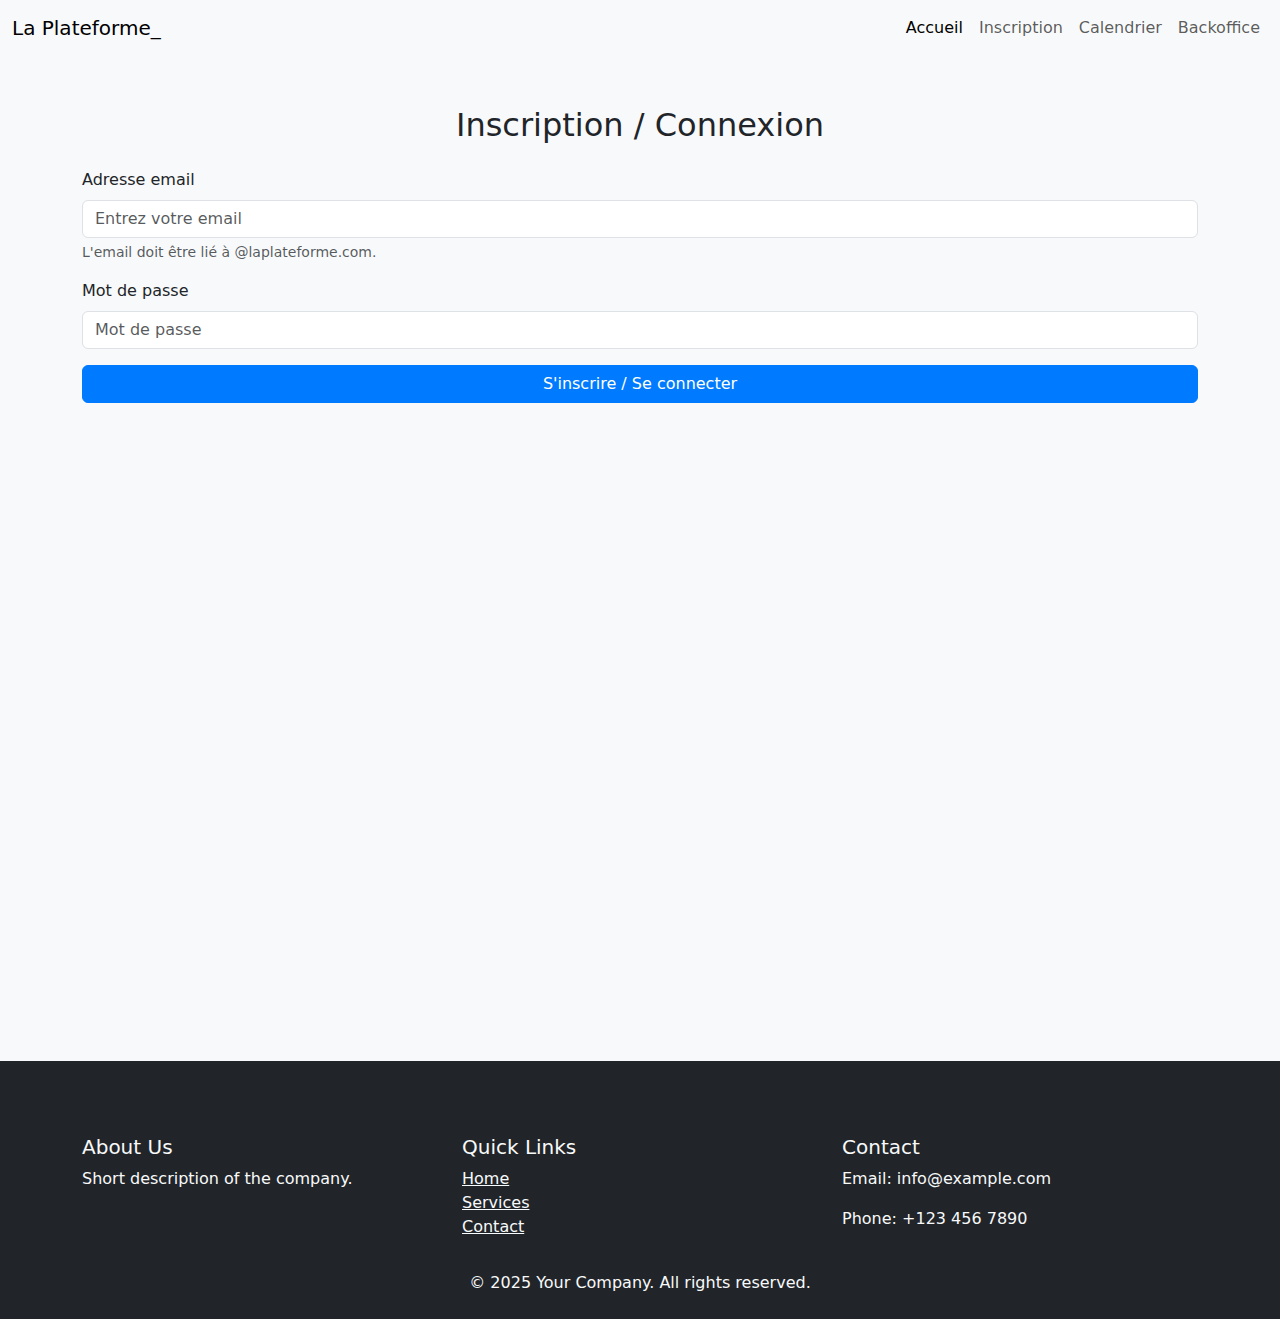
<file: index.html>
<html lang="fr">
<head>
    <meta charset="UTF-8">
    <meta name="viewport" content="width=device-width, initial-scale=1.0">
    <title>fetch</title>
    <link href="https://cdn.jsdelivr.net/npm/bootstrap@5.3.0-alpha1/dist/css/bootstrap.min.css" rel="stylesheet">
    <link href="Styles/formulaire.css" rel="stylesheet">
    <nav class="navbar navbar-expand-lg navbar-light">
        <div class="container-fluid">
            <a class="navbar-brand" href="#">La Plateforme_</a>
            <button class="navbar-toggler" type="button" data-bs-toggle="collapse" data-bs-target="#navbarNav" aria-controls="navbarNav" aria-expanded="false" aria-label="Toggle navigation">
                <span class="navbar-toggler-icon"></span>
            </button>
            <div class="collapse navbar-collapse" id="navbarNav">
                <ul class="navbar-nav ms-auto">
                    <li class="nav-item">
                        <a class="nav-link active" aria-current="page" href="#">Accueil</a>
                    </li>
                    <li class="nav-item">
                        <a class="nav-link" href="index.html">Inscription</a>
                    </li>
                    <li class="nav-item">
                        <a class="nav-link" href="Page/calendrier.html">Calendrier</a>
                    </li>
                    <li class="nav-item">
                        <a class="nav-link" href="Page/backoffice.html">Backoffice</a>
                    </li>
                </ul>
            </div>
        </div>
    </nav>
</head>
<body>
    <main>
        <div class="container">
            <h2 class="text-center mb-4">Inscription / Connexion</h2>           
            <form>
                <div class="mb-3">
                    <label for="email" class="form-label">Adresse email</label>
                    <input type="email" class="form-control" id="email" placeholder="Entrez votre email">
                    <div class="form-text">L'email doit être lié à @laplateforme.com.</div>
                </div>
                <div class="mb-3">
                    <label for="password" class="form-label">Mot de passe</label>
                    <input type="password" class="form-control" id="password" placeholder="Mot de passe">
                </div>
                <div class="mb-3">
                    <button type="submit" class="btn btn-primary w-100">S'inscrire / Se connecter</button>
                </div>
            </form>
        </div>
</main>

<div class="wrapper">
    <div class="content">
        <!-- Contenu principal ici -->
        <div class="container py-5">
        </div>
    </div>

    <footer class="bg-dark text-light py-4">
        <div class="container">
            <div class="row">
                <div class="col-md-4">
                    <h5>About Us</h5>
                    <p>Short description of the company.</p>
                </div>
                <div class="col-md-4">
                    <h5>Quick Links</h5>
                    <ul class="list-unstyled">
                        <li><a href="#" class="text-light">Home</a></li>
                        <li><a href="#" class="text-light">Services</a></li>
                        <li><a href="#" class="text-light">Contact</a></li>
                    </ul>
                </div>
                <div class="col-md-4">
                    <h5>Contact</h5>
                    <p>Email: info@example.com</p>
                    <p>Phone: +123 456 7890</p>
                </div>
            </div>
            <div class="text-center mt-3">
                &copy; 2025 Your Company. All rights reserved.
            </div>
        </div>
    </footer>
</div>
</div>
<script src="https://cdn.jsdelivr.net/npm/bootstrap@5.3.0-alpha1/dist/js/bootstrap.bundle.min.js"></script>
</body>
</html>
</file>
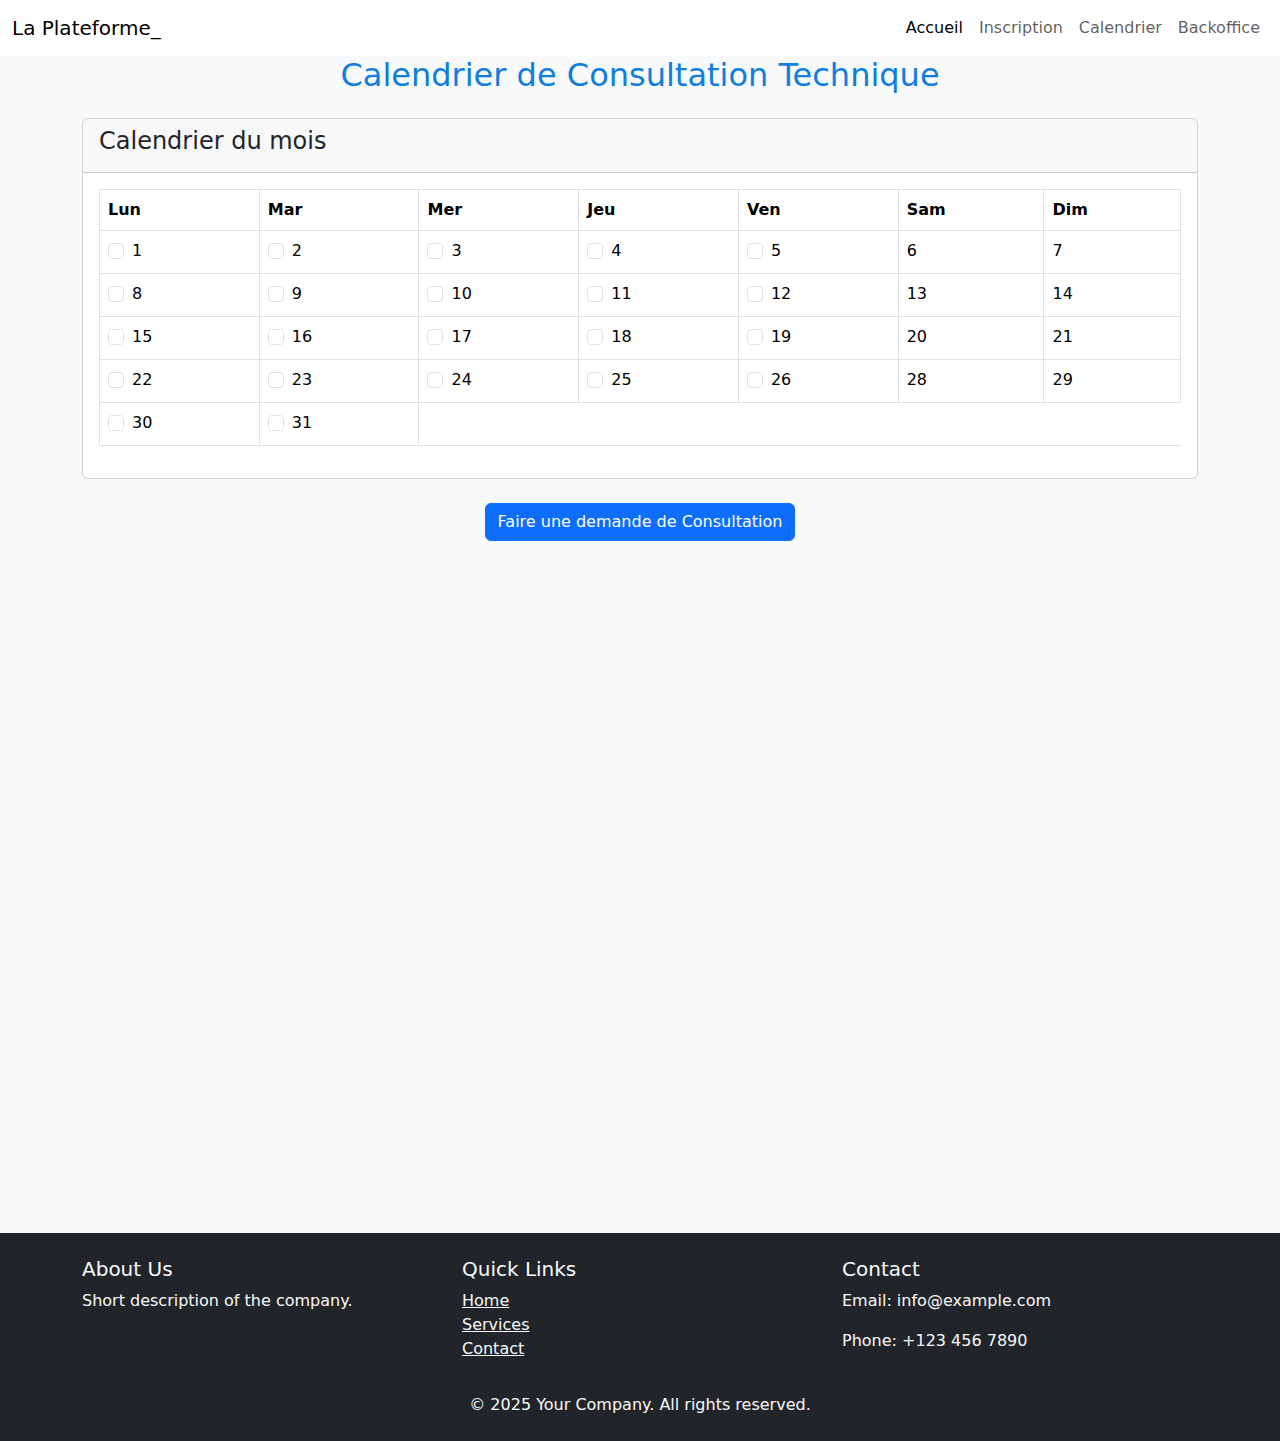
<file: Page/calendrier.html>
<!DOCTYPE html>
<html lang="fr">
<head>
    <meta charset="UTF-8">
    <meta name="viewport" content="width=device-width, initial-scale=1.0">
    <title>Calendrier</title>
    <link href="https://cdn.jsdelivr.net/npm/bootstrap@5.3.0-alpha1/dist/css/bootstrap.min.css" rel="stylesheet">
    <link href="../Styles/calendrier.css" rel="stylesheet">
    <nav class="navbar navbar-expand-lg navbar-light">
        <div class="container-fluid">
            <!-- Titre du site ou logo -->
            <a class="navbar-brand" href="#">La Plateforme_</a>
            <!-- Bouton pour menu hamburger sur mobile -->
            <button class="navbar-toggler" type="button" data-bs-toggle="collapse" data-bs-target="#navbarNav" aria-controls="navbarNav" aria-expanded="false" aria-label="Toggle navigation">
                <span class="navbar-toggler-icon"></span>
            </button>
            <!-- Liens de la navigation -->
            <div class="collapse navbar-collapse" id="navbarNav">
                <ul class="navbar-nav ms-auto">
                    <li class="nav-item">
                        <a class="nav-link active" aria-current="page" href="#">Accueil</a>
                    </li>
                    <li class="nav-item">
                        <a class="nav-link" href="../index.html">Inscription</a>
                    </li>
                    <li class="nav-item">
                        <a class="nav-link" href="calendrier.html">Calendrier</a>
                    </li>
                    <li class="nav-item">
                        <a class="nav-link" href="backoffice.html">Backoffice</a>
                    </li>
                </ul>
            </div>
        </div>
    </nav>
    <style>
        body {
            background-color: #f8f9fa;
        }
        .card {
            margin-top: 20px;
        }
    </style>
</head>
<body>
    <div class="container">
        <h2 class="text-center mb-4">Calendrier de Consultation Technique</h2>

        <div class="card">
            <div class="card-header">
                <h4>Calendrier du mois</h4>
            </div>
            <div class="card-body">
                <!-- Calendrier affiché sous forme de tableau -->
                <table class="table table-bordered ">
                    <thead>
                        <tr>
                            <th>Lun</th>
                            <th>Mar</th>
                            <th>Mer</th>
                            <th>Jeu</th>
                            <th>Ven</th>
                            <th>Sam</th>
                            <th>Dim</th>
                        </tr>
                    </thead>
                    <tbody>
                        <tr>
                            <td><div class="form-check w-100">
                                <input class="form-check-input" type="checkbox" id="checkbox2">
                                <label class="form-check-label" for="checkbox2">
                                    1
                                </label>
                            </div>
                        </td>
                            <td><div class="form-check w-100">
                                <input class="form-check-input" type="checkbox" id="checkbox2">
                                <label class="form-check-label" for="checkbox2">
                                    2
                                </label>
                            </div></td>
                            <td><div class="form-check w-100">
                                <input class="form-check-input" type="checkbox" id="checkbox2">
                                <label class="form-check-label" for="checkbox2">
                                    3
                                </label>
                            </div></td>
                            <td><div class="form-check w-100">
                                <input class="form-check-input" type="checkbox" id="checkbox2">
                                <label class="form-check-label" for="checkbox2">
                                    4
                                </label>
                            </div></td>
                            <td><div class="form-check w-100">
                                <input class="form-check-input" type="checkbox" id="checkbox2">
                                <label class="form-check-label" for="checkbox2">
                                    5
                                </label></td>
                            <td>6</td>
                            <td>7</td>
                        </tr>
                         <tr>
                            <tr>
                                <td><div class="form-check w-100">
                                    <input class="form-check-input" type="checkbox" id="checkbox2">
                                    <label class="form-check-label" for="checkbox2">
                                        8
                                    </label></td>
                                <td><div class="form-check w-100">
                                    <input class="form-check-input" type="checkbox" id="checkbox2">
                                    <label class="form-check-label" for="checkbox2">
                                        9
                                    </label></td>
                                <td><div class="form-check w-100">
                                    <input class="form-check-input" type="checkbox" id="checkbox2">
                                    <label class="form-check-label" for="checkbox2">
                                        10
                                    </label></td>
                                <td><div class="form-check w-100">
                                    <input class="form-check-input" type="checkbox" id="checkbox2">
                                    <label class="form-check-label" for="checkbox2">
                                        11
                                    </label></td>
                                <td><div class="form-check w-100">
                                    <input class="form-check-input" type="checkbox" id="checkbox2">
                                    <label class="form-check-label" for="checkbox2">
                                        12
                                    </label></td>
                                <td>13</td>
                                <td>14</td>
                            </tr>
                            <tr>
                                <td><div class="form-check w-100">
                                    <input class="form-check-input" type="checkbox" id="checkbox2">
                                    <label class="form-check-label" for="checkbox2">
                                        15
                                    </label></td>
                                <td><div class="form-check w-100">
                                    <input class="form-check-input" type="checkbox" id="checkbox2">
                                    <label class="form-check-label" for="checkbox2">
                                        16
                                    </label></td>
                                <td><div class="form-check w-100">
                                    <input class="form-check-input" type="checkbox" id="checkbox2">
                                    <label class="form-check-label" for="checkbox2">
                                        17
                                    </label></td>
                                <td><div class="form-check w-100">
                                    <input class="form-check-input" type="checkbox" id="checkbox2">
                                    <label class="form-check-label" for="checkbox2">
                                        18
                                    </label></td>
                                <td><div class="form-check w-100">
                                    <input class="form-check-input" type="checkbox" id="checkbox2">
                                    <label class="form-check-label" for="checkbox2">
                                        19
                                    </label></td>
                                <td>20</td>
                                <td>21</td>   
                            </tr>
                            <tr>
                                <td><div class="form-check w-100">
                                    <input class="form-check-input" type="checkbox" id="checkbox2">
                                    <label class="form-check-label" for="checkbox2">
                                        22
                                    </label></td>
                                <td><div class="form-check w-100">
                                    <input class="form-check-input" type="checkbox" id="checkbox2">
                                    <label class="form-check-label" for="checkbox2">
                                        23
                                    </label></td>
                                <td><div class="form-check w-100">
                                    <input class="form-check-input" type="checkbox" id="checkbox2">
                                    <label class="form-check-label" for="checkbox2">
                                        24
                                    </label></td>
                                <td><div class="form-check w-100">
                                    <input class="form-check-input" type="checkbox" id="checkbox2">
                                    <label class="form-check-label" for="checkbox2">
                                        25
                                    </label></td>
                                <td><div class="form-check w-100">
                                    <input class="form-check-input" type="checkbox" id="checkbox2">
                                    <label class="form-check-label" for="checkbox2">
                                        26
                                    </label></td>
                                <td>28</td>
                                <td>29</td>   
                            </tr>
                            <tr>
                                <td><div class="form-check w-100">
                                    <input class="form-check-input" type="checkbox" id="checkbox2">
                                    <label class="form-check-label" for="checkbox2">
                                        30
                                    </label></td>
                                <td><div class="form-check w-100">
                                    <input class="form-check-input" type="checkbox" id="checkbox2">
                                    <label class="form-check-label" for="checkbox2">
                                        31
                                    </label></td>
                            </tr>
                         </tr>
                    </tbody>
                </table>
            </div>
        </div>

        <!-- Demander une présence -->
        <div class="text-center mt-4">
            <button class="btn btn-primary">Faire une demande de Consultation</button>
        </div>
    </div>
    <div class="wrapper">
        <div class="content">
            <!-- Contenu principal ici -->
        </div>
    
        <footer class="bg-dark text-light py-4">
            <div class="container">
                <div class="row">
                    <div class="col-md-4">
                        <h5>About Us</h5>
                        <p>Short description of the company.</p>
                    </div>
                    <div class="col-md-4">
                        <h5>Quick Links</h5>
                        <ul class="list-unstyled">
                            <li><a href="#" class="text-light">Home</a></li>
                            <li><a href="#" class="text-light">Services</a></li>
                            <li><a href="#" class="text-light">Contact</a></li>
                        </ul>
                    </div>
                    <div class="col-md-4">
                        <h5>Contact</h5>
                        <p>Email: info@example.com</p>
                        <p>Phone: +123 456 7890</p>
                    </div>
                </div>
                <div class="text-center mt-3">
                    &copy; 2025 Your Company. All rights reserved.
                </div>
            </div>
        </footer>
    </div>
    </div>

    <script src="https://cdn.jsdelivr.net/npm/bootstrap@5.3.0-alpha1/dist/js/bootstrap.bundle.min.js"></script>
</body>
</html>
</file>
<file: Styles/formulaire.css>
body {
    background-color: #f8f9fa;
}
.btn-primary {
    background-color: #007bff;
    border-color: #007bff;
}
.btn-primary:hover {
    background-color: #0056b3;
    border-color: #0056b3;
}
.container {
    margin-top: 50px;
}

html, body {
    height: 100%;
    margin: 0;
    padding: 0;
}

.wrapper {
    display: flex;
    flex-direction: column;
    min-height: 100vh;
}

.content {
    flex: 1;
}

footer {
    margin-top: auto;
    margin-bottom: 0px;
}
</file>
<file: Styles/calendrier.css>
body {
    background-color: rgb(82, 82, 255);
}

nav {
    background-color: white;
    color: blue;
}

table {
    background-color: white;
    width: 1000px;
}

h2 {
    color: rgb(15, 126, 223);
}

html, body {
    height: 100%;
    margin: 0;
    padding: 0;
}

.wrapper {
    display: flex;
    flex-direction: column;
    min-height: 100vh;
}

.content {
    flex: 1;
}

footer {
    margin-top: auto;
}

.test{
    margin-bottom: 2000px;
}
</file>
